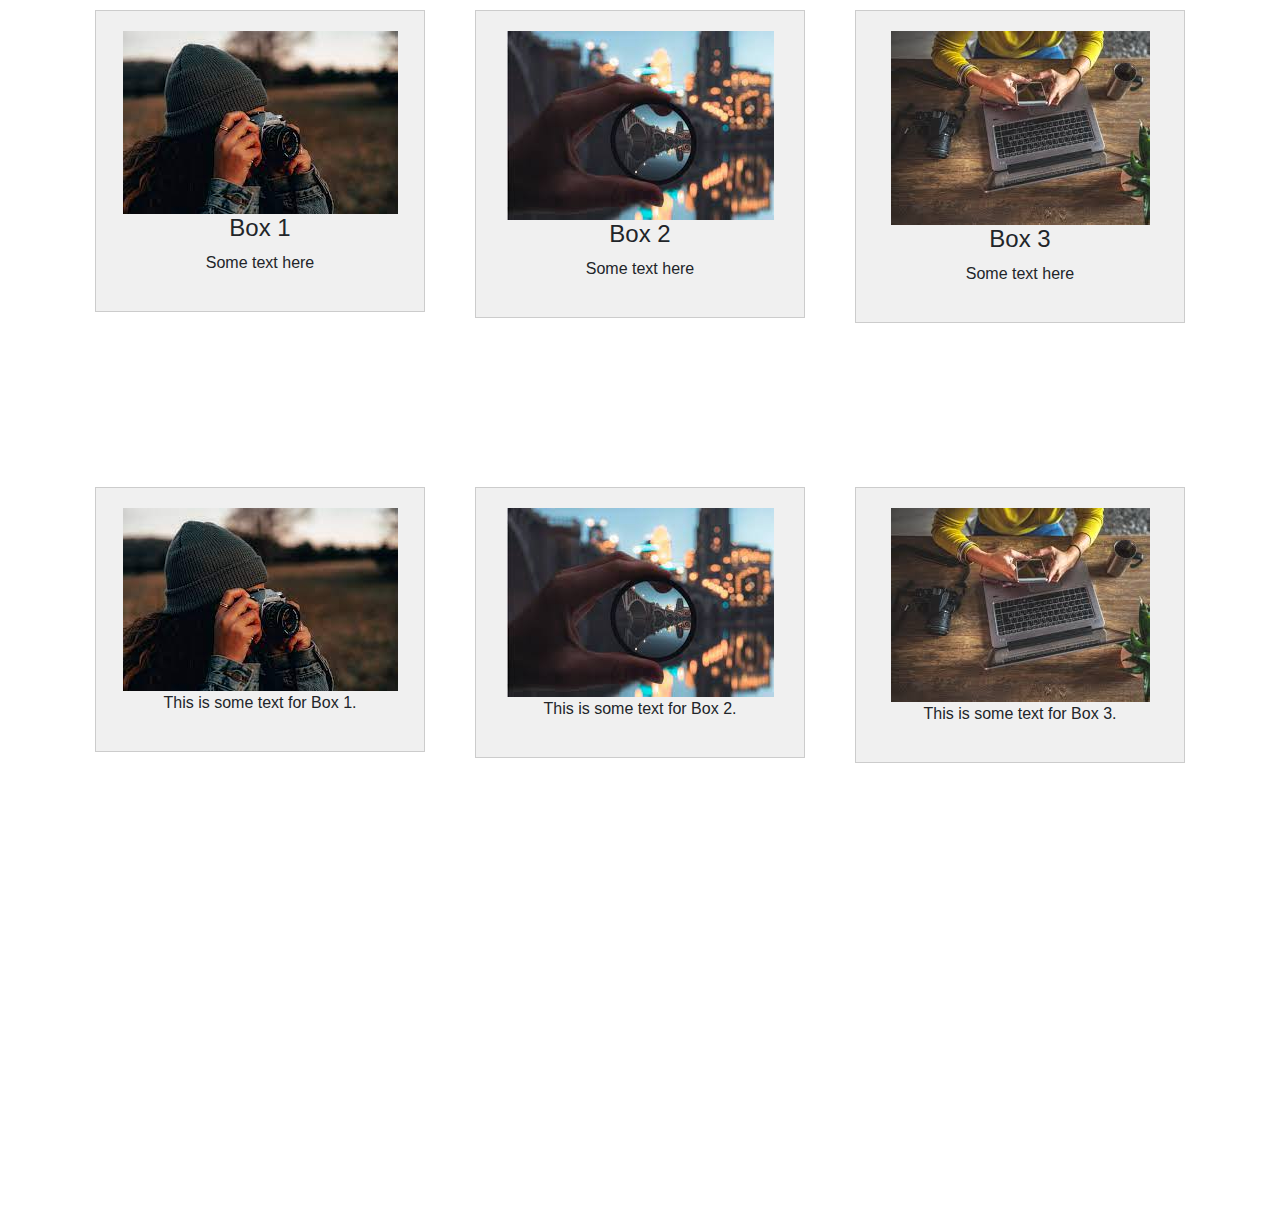
<file: html css project/project 5/index.html>
<!DOCTYPE html>
<html lang="en">
<head>
    <meta charset="UTF-8">
    <meta name="viewport" content="width=device-width, initial-scale=1.0">
    <title>Animated Boxes</title>
    <!-- Bootstrap CSS -->
    <link href="https://cdn.jsdelivr.net/npm/bootstrap@5.5.0/dist/css/bootstrap.min.css" rel="stylesheet">
    <style>
        /* Add custom styles here */
        .box {
            background-color: #f0f0f0;
            padding: 20px;
            margin: 10px;
            text-align: center;
            transition: transform 0.3s ease-in-out;
        }

        .box:hover {
            transform: scale(1.1);
        }

        .box img {
            max-width: 100%;
            height: auto;
        }

        .box h3 {
            font-size: 1.5rem;
        }

        .box p {
            font-size: 1rem;
        }
    </style>
</head>
<body>
    <div class="container">
        <div class="row">
            <div class="col-md-4">
                <div class="box">
                    <img src="1.jpg" alt="Image 1">
                    <h3>Box 1</h3>
                    <p>Some text here</p>
                </div>
            </div>
            <div class="col-md-4">
                <div class="box">
                    <img src="2.jpg" alt="Image 2">
                    <h3>Box 2</h3>
                    <p>Some text here</p>
                </div>
            </div>
            <div class="col-md-4">
                <div class="box">
                    <img src=" 3.jpg" alt="Image 3">
                    <h3>Box 3</h3>
                    <p>Some text here</p>
                </div>
            </div>
        </div>
    </div>

    <!-- Bootstrap JS (optional) -->
    <script src="https://cdn.jsdelivr.net/npm/bootstrap@5.5.0/dist/js/bootstrap.min.js"></script>
</body>
</html>

<br> <br> <br> <br> <br> <br>
<!DOCTYPE html>
<html lang="en">
<head>
    <meta charset="UTF-8">
    <meta name="viewport" content="width=device-width, initial-scale=1.0">
    <title>Bootstrap Box Animation</title>
    <!-- Include Bootstrap CSS -->
    <link href="https://maxcdn.bootstrapcdn.com/bootstrap/4.5.2/css/bootstrap.min.css" rel="stylesheet">
    <!-- Include custom CSS for animations -->
    <style>
        .box {
            border: 1px solid #ccc;
            padding: 20px;
            margin: 10px;
            cursor: pointer;
            transition: transform 0.2s ease-in-out;
        }
        .box:hover {
            transform: scale(1.05);
        }
        .box img {
            max-width: 100%;
            height: auto;
        }
        .box p {
            display: block;
            transition: opacity 0.3s ease-in-out;
        }
        .text-hidden {
            opacity: 0;
        }
    </style>
</head>
<body>
    <div class="container">
        <div class="row">
            <div class="col-md-4">
                <div class="box">
                    <img src="1.jpg" alt="Image 1" onclick="toggleText(this)">
                    <p>This is some text for Box 1.</p>
                </div>
            </div>
            <div class="col-md-4">
                <div class="box">
                    <img src="2.jpg" alt="Image 2" onclick="toggleText(this)">
                    <p>This is some text for Box 2.</p>
                </div>
            </div>
            <div class="col-md-4">
                <div class="box">
                    <img src="3.jpg" alt="Image 3" onclick="toggleText(this)">
                    <p>This is some text for Box 3.</p>
                </div>
            </div>
        </div>
    </div>

    <!-- Include Bootstrap JS and jQuery -->
    <script src="https://code.jquery.com/jquery-3.5.1.slim.min.js"></script>
    <script src="https://cdn.jsdelivr.net/npm/@popperjs/core@2.5.3/dist/umd/popper.min.js"></script>
    <script src="https://maxcdn.bootstrapcdn.com/bootstrap/4.5.2/js/bootstrap.min.js"></script>
    
    <script>
        function toggleText(image) {
            const text = image.nextElementSibling;
            text.classList.toggle("text-hidden");
        }
    </script>
</body>
</html>

<br> <br> <br> <br> <br> <br>
<br> <br> <br> <br> <br> <br>
<br> <br> <br> <br> <br> <br>
</file>
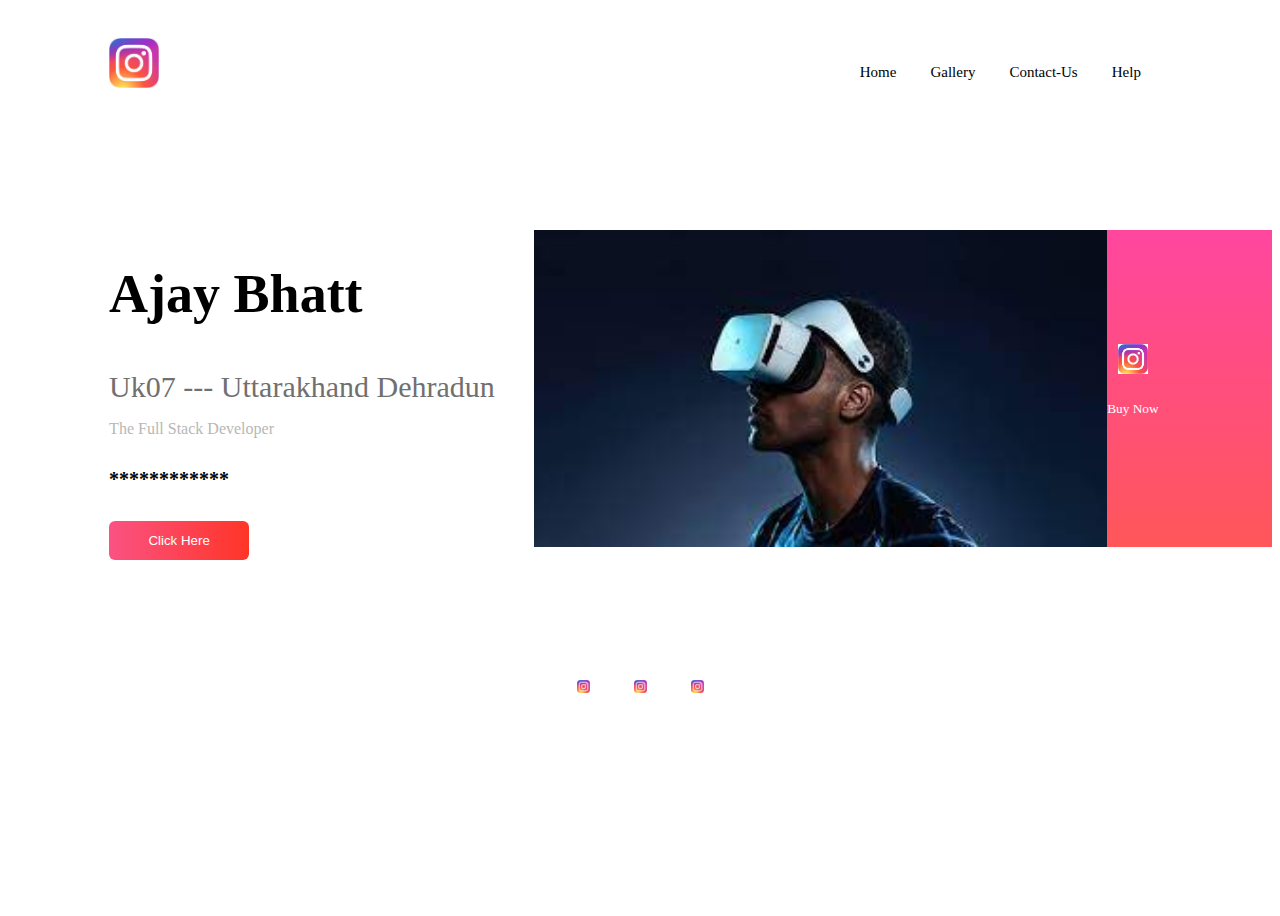
<file: html css project/project1/index.html>
<!DOCTYPE html>
<html>
<head>
	<meta charset="utf-8">
	<meta name="viewport" content="width=device-width, initial-scale=1">
	<link rel="stylesheet" type="text/css" href="sytle.css">
	<title></title>
</head>
<body>
	<div class="container"> 
		<div class="navbar">
			<img src="logo.jpg" class="logo">
			<nav>
				<ul id="menuList">
					<li> <a href="">Home</a></li>
					<li> <a href="">Gallery</a></li>
					<li> <a href="">Contact-Us</a></li>
					<li> <a href="">Help</a></li>
				</ul>
			</nav>
			<img src="menu.png" class="menu-icon" onclick="togglemenu()">
		</div>
		<div class="row">
			<div class="col-1">
				<h2> Ajay Bhatt</h2>
				<h3> Uk07 --- Uttarakhand Dehradun </h3>
				<p> The Full Stack Developer</p>
				<h4> ************ </h4>
				<button type="button"> Click Here <img src="logo.jpg"> </button>
				
			</div>
			<div class="col-2">
				<img src="vr.jpg" class="controller">
				<div class="color-box"> </div>
				<div class="add-btn">
					<img src="logo.jpg">
					<p><small> Buy Now </small></p>
				</div>

				
			</div>
			
		</div>
		<div class="social-links">
			<img src="logo.jpg">
			<img src="logo.jpg">
			<img src="logo.jpg">

		</div>
	</div>
	<script >
		var  menuList = document.getElementById("menuList")
		menuList.style.maxHeight = "0px";
		function togglemenu(){
			if(menuList.style.maxHeight == "0px"){
				menuList.style.maxHeight ="130px";
			}
			else{
				menuList.style.maxHeight ="0px";

			}
		}
	</script>


</body>
</html>
</file>
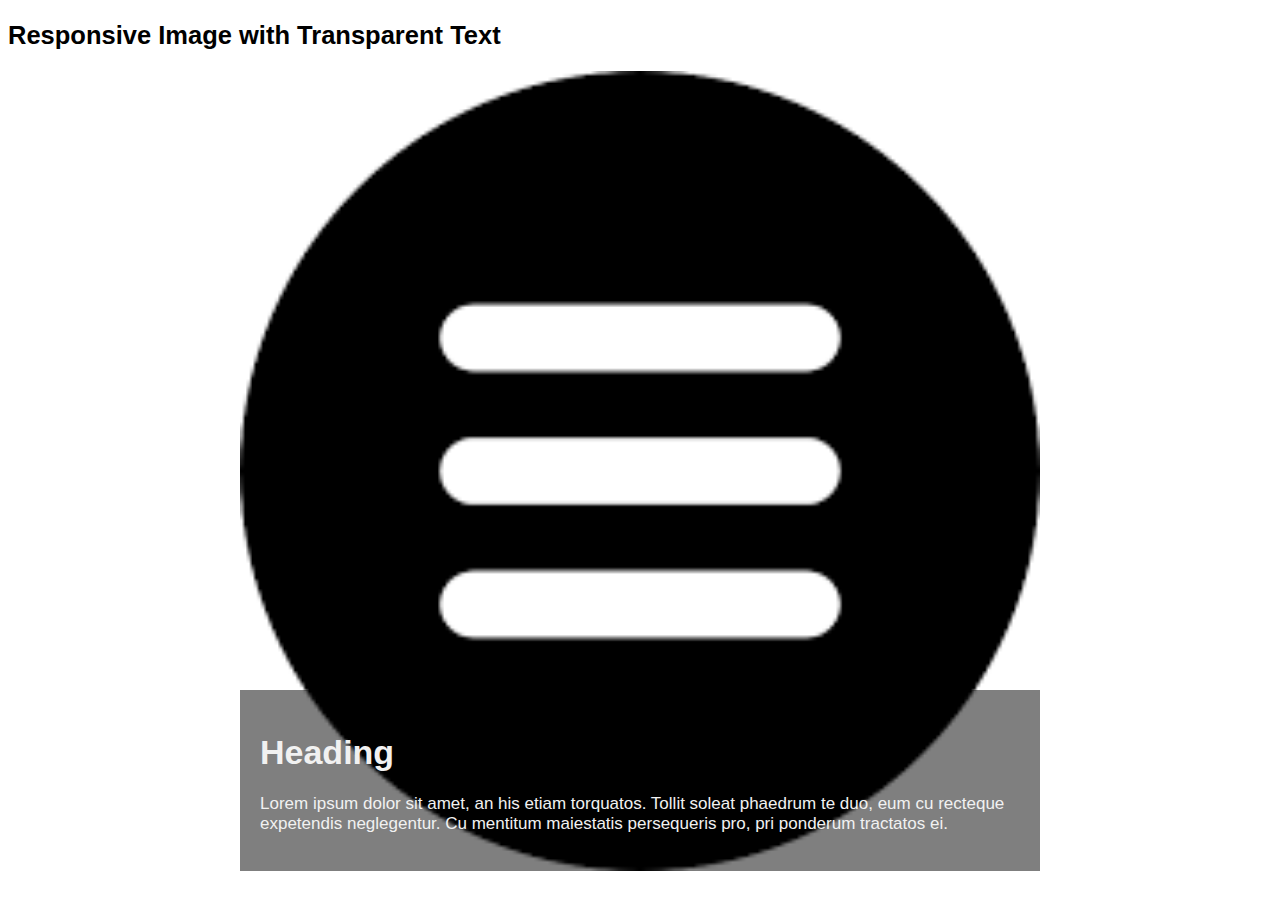
<file: html css project/Responsive Image with Transparent Text/index.html>
<!DOCTYPE html>
<html>
<head>
<meta name="viewport" content="width=device-width, initial-scale=1">
<style>
* {
  box-sizing: border-box;
}

body {
  font-family: Arial;
  font-size: 17px;
}

.container {
  position: relative;
  max-width: 800px;
  margin: 0 auto;
}

.container img {vertical-align: middle;}

.container .content {
  position: absolute;
  bottom: 0;
  background: rgb(0, 0, 0); /* Fallback color */
  background: rgba(0, 0, 0, 0.5); /* Black background with 0.5 opacity */
  color: #f1f1f1;
  width: 100%;
  padding: 20px;
}
</style>
</head>
<body>

<h2>Responsive Image with Transparent Text</h2>

<div class="container">
  <img src="menu.png" alt="Notebook" style="width:100%;">
  <div class="content">
    <h1>Heading</h1>
    <p>Lorem ipsum dolor sit amet, an his etiam torquatos. Tollit soleat phaedrum te duo, eum cu recteque expetendis neglegentur. Cu mentitum maiestatis persequeris pro, pri ponderum tractatos ei.</p>
  </div>
</div>

</body>
</html>
</file>
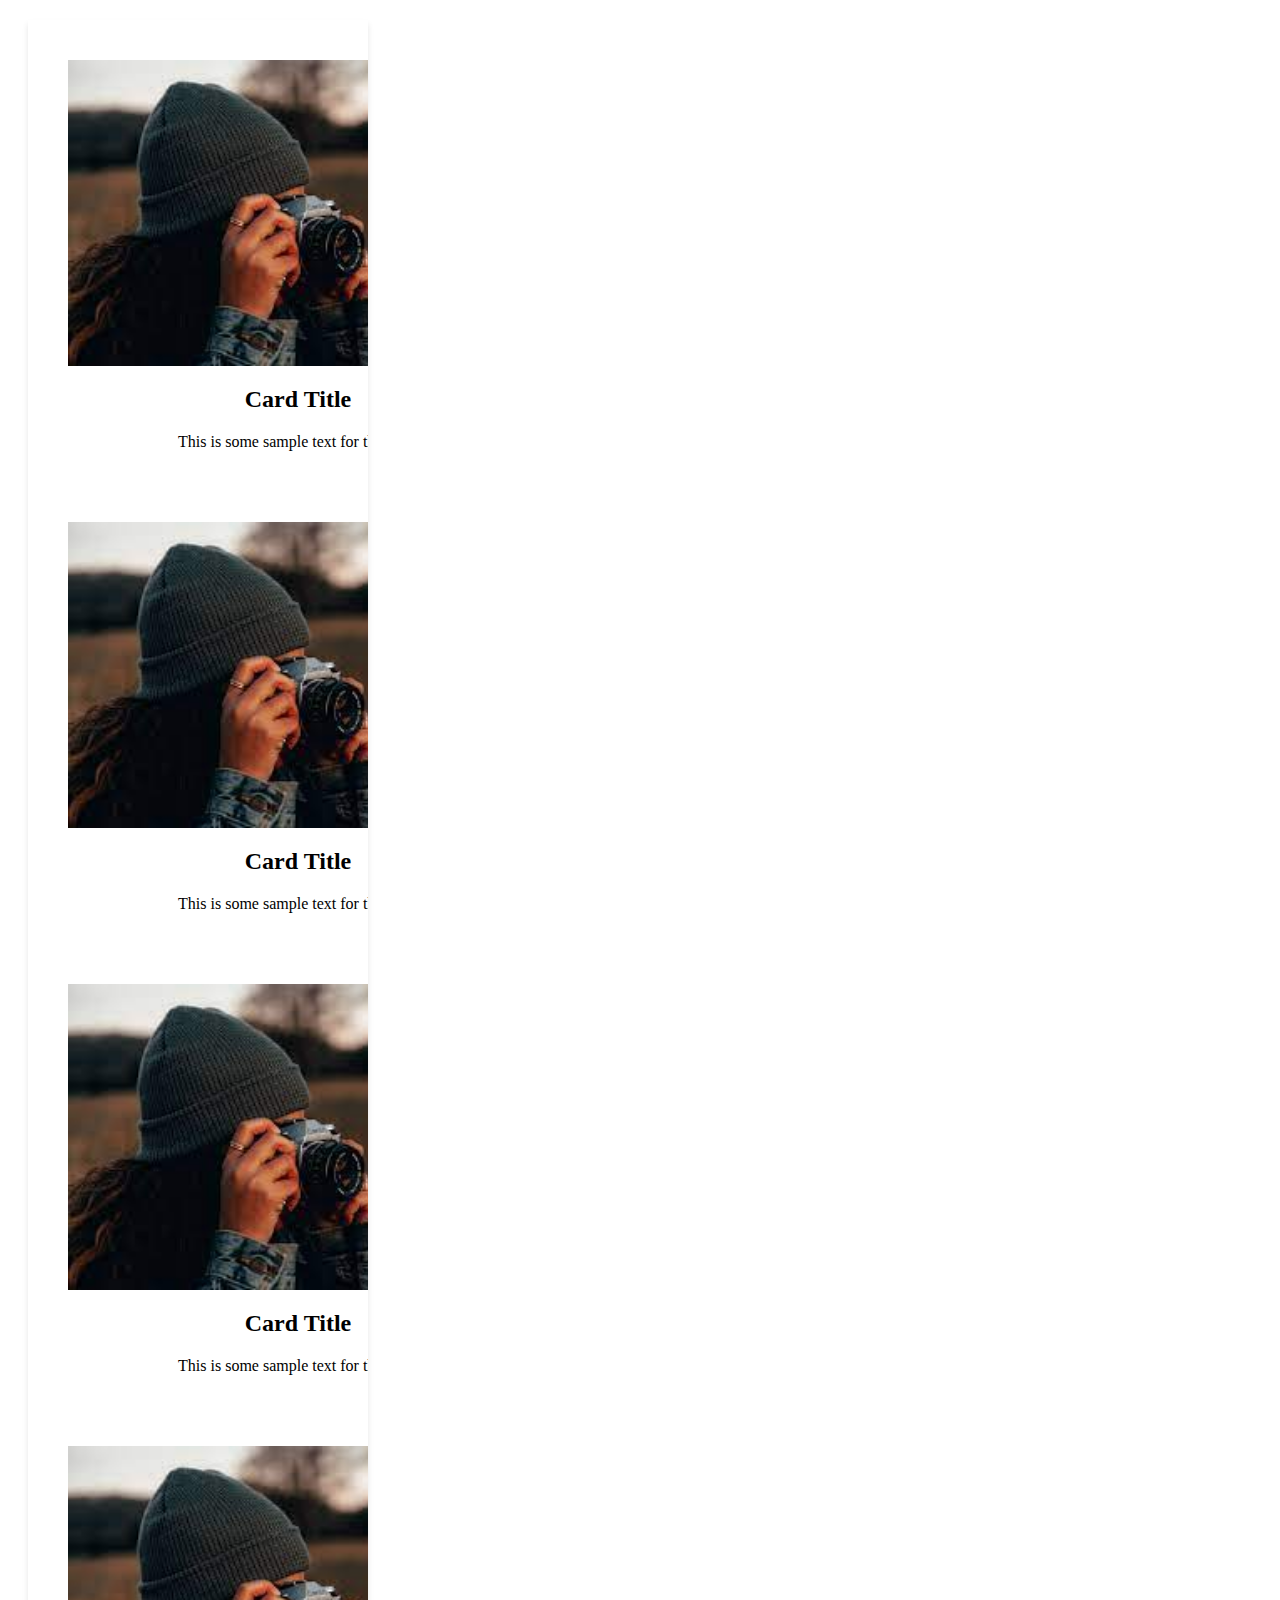
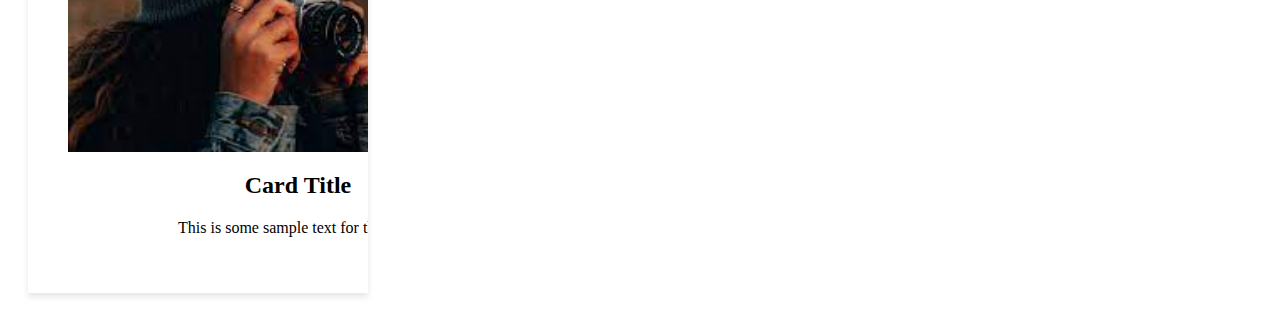
<file: html css project/zoom/index.html>
<!DOCTYPE html>
<html lang="en">
<head>
    <meta charset="UTF-8">
    <meta name="viewport" content="width=device-width, initial-scale=1.0">
    <title>Image Card with Hover Effect</title>
    <style>
        /* Styling for the card container */
        .card {
            width: 300px;
            background-color: #fff;
            box-shadow: 0 4px 6px rgba(0, 0, 0, 0.1);
            transition: transform 0.2s ease-in-out;
            margin: 20px;
            overflow: hidden;
        }

        /* Styling for the image */
        .card img {
            width: 100%;
            height: auto;
            display: block;
            transition: transform 0.2s ease-in-out;
        }

        /* Styling for the card content (text) */
        .card .card-content {
            padding: 20px;
            text-align: center;
        }

        /* Hover effect */
        .card:hover {
            transform: scale(1.05);
        }

        .card:hover img {
            transform: scale(1.2);
        }

        /* Highlighted text on hover */
        .card:hover .card-content {
            background-color: #f0f0f0;
        }
        .card{
	display:grid;
	grid-template-columns: repeat(auto-fit, minmax(500px, 1fr)) ;
	grid-gap: 15px;
	padding: 20px;
	
}
        

    </style>
</head>
<body>
    <div class="card">
    	
        <!-- <img src="1.jpg" alt="Image"> -->
        <div class="card-content">
        	<img src="1.jpg" alt="Image">
            <h2>Card Title</h2>
            <p>This is some sample text for the card.</p>
        </div>

        <!-- <img src="1.jpg" alt="Image"> -->
        <div class="card-content">
        	<img src="1.jpg" alt="Image">
            <h2>Card Title</h2>
            <p>This is some sample text for the card.</p>
        </div>
        <!-- <img src="1.jpg" alt="Image"> -->
        <div class="card-content">
        	<img src="1.jpg" alt="Image">
            <h2>Card Title</h2>
            <p>This is some sample text for the card.</p>
        </div>
        <!-- <img src="1.jpg" alt="Image"> -->
        <div class="card-content">
        	<img src="1.jpg" alt="Image">
            <h2>Card Title</h2>
            <p>This is some sample text for the card.</p>
        </div>
    </div>
</body>
</html>
</file>
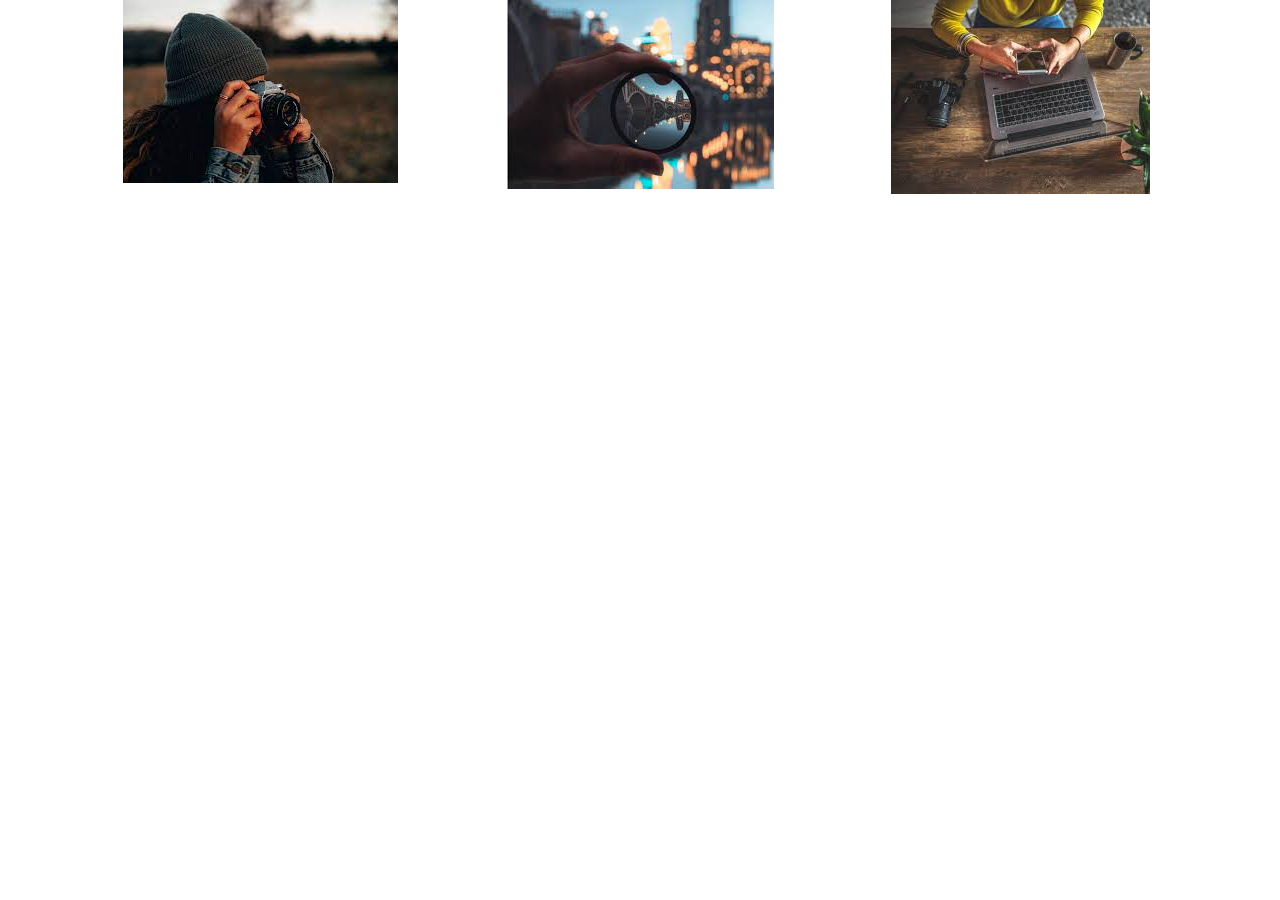
<file: html css project/project 5/staticvibrationandanimation.html>
<!DOCTYPE html>
<html lang="en">
<head>
    <meta charset="UTF-8">
    <meta name="viewport" content="width=device-width, initial-scale=1.0">
    <title>Static Vibration and Hover Animation</title>
    <!-- Include Bootstrap CSS -->
    <link rel="stylesheet" href="https://maxcdn.bootstrapcdn.com/bootstrap/4.5.2/css/bootstrap.min.css">
    <style>
        /* Create the static vibration animation */
        @keyframes staticVibration {
            0% { transform: translate(0, 0); }
            20% { transform: translate(-2px, -2px); }
            40% { transform: translate(2px, 2px); }
            60% { transform: translate(-2px, 2px); }
            80% { transform: translate(2px, -2px); }
            100% { transform: translate(0, 0); }
        }

        /* Apply the static vibration animation */
        .vibrating-box {
            animation: staticVibration 1.2s ease infinite;
        }

        /* Create the hover animation */
        .vibrating-box:hover {
            animation: none; /* Remove the static vibration animation on hover */
            transform: scale(1.1); /* Scale up on hover */
            transition: transform 1.2s ease; /* Add a smooth transition effect */
        }
    </style>
</head>
<body>
    <div class="container">
        <div class="row">
            <div class="col-md-4">
                <div class="vibrating-box text-center">
                    <img src="1.jpg" alt="Image 1" class="img-fluid">
                </div>
            </div>
            <div class="col-md-4">
                <div class="vibrating-box text-center">
                    <img src="2.jpg" alt="Image 2" class="img-fluid">
                </div>
            </div>
            <div class="col-md-4">
                <div class="vibrating-box text-center">
                    <img src="3.jpg" alt="3" class="img-fluid">
                </div>
            </div>
        </div>
    </div>

    <!-- Include Bootstrap JS and jQuery (optional) -->
    <script src="https://ajax.googleapis.com/ajax/libs/jquery/3.5.1/jquery.min.js"></script>
    <script src="https://cdnjs.cloudflare.com/ajax/libs/popper.js/1.16.0/umd/popper.min.js"></script>
    <script src="https://maxcdn.bootstrapcdn.com/bootstrap/4.5.2/js/bootstrap.min.js"></script>
</body>
</html>
</file>
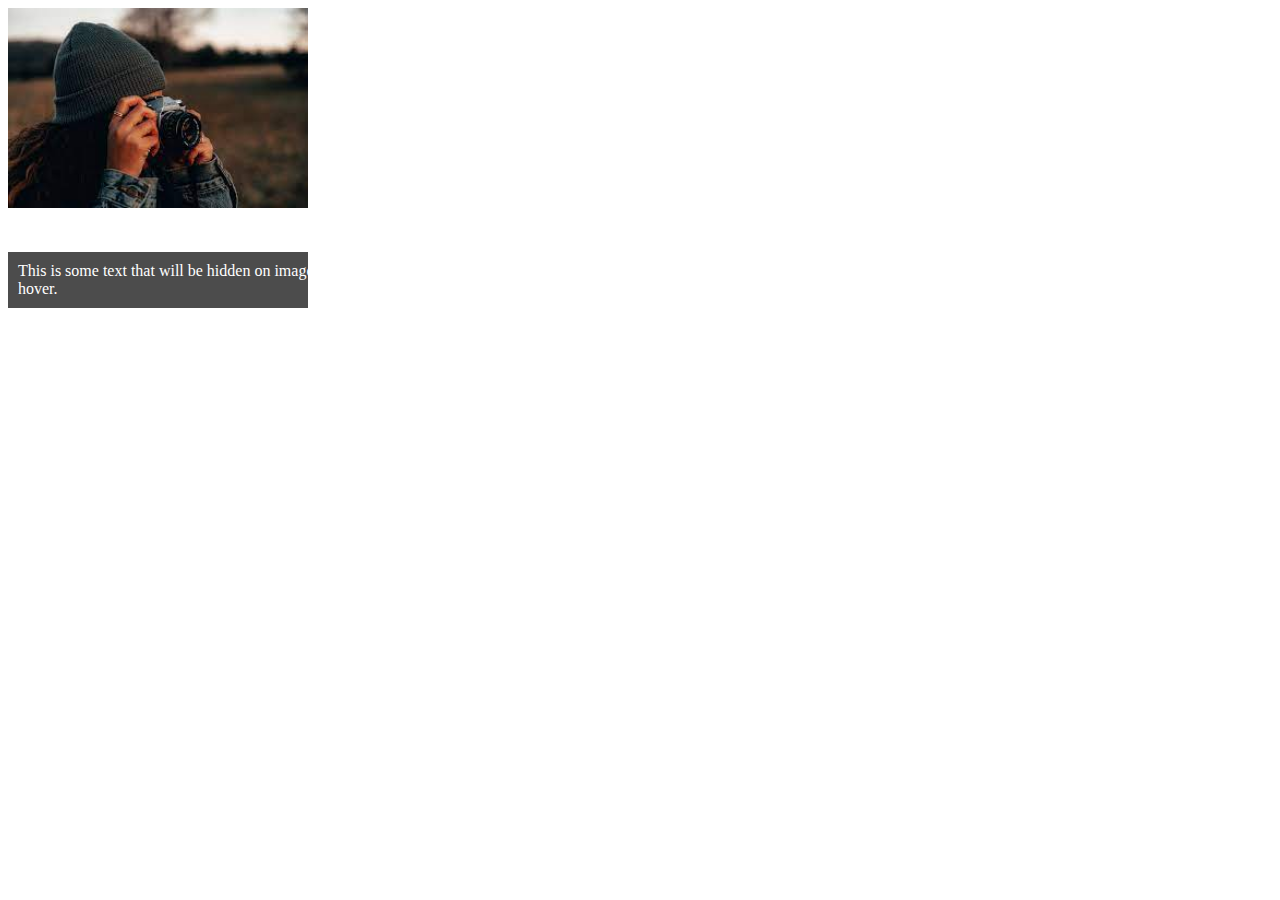
<file: html css project/project 5/texthidewoithiamge.html>
<!DOCTYPE html>
<html lang="en">
<head>
    <meta charset="UTF-8">
    <meta name="viewport" content="width=device-width, initial-scale=1.0">
    <style>
        .container {
            position: relative;
            width: 300px;
            height: 300px;
            overflow: hidden;
        }

        .image-box {
            width: 100%;
            height: 100%;
            position: relative;
            transition: transform 0.3s ease-in-out;
        }

        .image-box:hover {
            transform: scale(1.1);
        }

        .image-box img {
            width: 100%;
            height: auto;
            display: block;
        }

        .text {
            position: absolute;
            bottom: 0;
            left: 0;
            width: 100%;
            background-color: rgba(0, 0, 0, 0.7);
            color: #fff;
            padding: 10px;
            margin: 0;
            transition: opacity 0.3s ease-in-out;
        }

        .container:hover .text {
            opacity: 0;
        }
    </style>
</head>
<body>
    <div class="container">
        <div class="image-box">
            <img src="1.jpg" alt="Image">
        </div>
        <p class="text">This is some text that will be hidden on image hover.</p>
    </div>
</body>
</html>
</file>
<file: html css project/project1/sytle.css>
.{
	margin: 0;
	padding: 0;
	font-family: sans-serif;
}
.container{
	width: 100%;
	min-height: 100vh;
	padding-left: 8% ;
	padding-right: 8%;
	box-sizing: border-box;
	overflow: hidden;
}
.navbar{
	width: 100%;
	display: flex;
	align-items: center;
}
.logo{
	width: 50px;
	cursor: pointer;
	margin: 30px 0;
}

.menu-icon{
	width: 25px;
	cursor: pointer;
	display: none;
}
nav{
	flex: 1;
	text-align: right;

}
nav ul li{
	list-style: none;
	display: inline-block;
	margin-right: 30px;
}
nav ul li a{
	text-decoration: none;
	color: #000;
	font-size: 15px;
}
nav ul li a:hover{
	color: #ff5ea2;
}
.row{
	display: flex;
	justify-content: space-between;
	align-items: center;
	margin: 100px 0;
}
.col-1{
	flex-basis: 40%;

}
.col-1 h2{
	font-size: 54px;
}
.col-1 h3{
	font-size: 30px;
	color: #707070;
	font-weight: 100;
	margin: 20px 0 10px;
}
.col-1 p{
	font-size: 16px;
	color: #b7b7b7;
	font-weight: 100;
}
.col-1 h4{
	margin: 30px 0;
	font-size: 20px;

}
button{
	width: 140px;
	border: 0;
	padding: 12px 10px;
	outline: none;
	color: #fff;
	background: linear-gradient(to right, #fb5283, #ff3527);
	border-radius: 6px;
	cursor: pointer;
	transition: width 0.5s;
}
button img{
	width: 30px;
	display: none;
}
button:hover img{
	display: block;
}
button:hover{
	width: 160px;
	display: flex;
	align-items: center;
	justify-content: space-between;

}
/*.col-1::after{
	content: '';
	width: 10px;
	height: 57%;
	background: linear-gradient(#ff469f, #ff6062);
	position: absolute;
	left: :-40px;
	top: 8px;

}*/
.col-2{
	position: relative;
	flex-basis: 60%;
	display: flex;
	align-items: center;
}
.col-2 .controller{
	width: 90%;
}
.color-box{
	position: absolute;
	right: 0;
	top: 0;
	background: linear-gradient(#ff469f, #ff575a);
	border-radius: 20px 0 0 20px;
	height: 100%;
	width: 80%;
	z-index: -1;
	transform: translate(150px);

}
.add-btn img{
	width: 30px;
	margin-bottom: 5px ;
}
.add-btn{
	text-align: center;
	color: #fff;
	cursor: pointer;
}
.social-links img{
	height: 13px;
	margin: 20px;
	cursor: pointer;
}
.social-links{
	text-align: center;

}


/*for responsiveness*/
@media only screen and (max-width:700px){
	nav ul{
		width: 100%;
		background: linear-gradient(#ff54a2, #ff575a);
		position: absolute;
		top: 75px;
		right: 0;
		z-index: 2;
	}
	nav ul li{
		display: block;
		margin-top: 10px;
		margin-bottom: 10px;
	}
	nav ul li a{
		color: #fff;
	}
	.menu-icon{
		display: block;

	}
	#menuList{
		overflow: hidden;
		transition: 0.5s;
	}
	.row{
		flex-direction: column-reverse;
		margin: 50px 0;
	}
	.col-2{
		flex-basis: 100%;
		margin-bottom: 50px;
	}
	.col-2 .controller{
		width: 77%;

	}
	.color-box{
		transform: translate(75px);
	}
	.col-1{
		flex-basis:100% ;
	}
	.col-1 h2{
		font-size: 35px;

	}
	.col-1 h3{
		font-size: 15px;

	}

}
</file>
